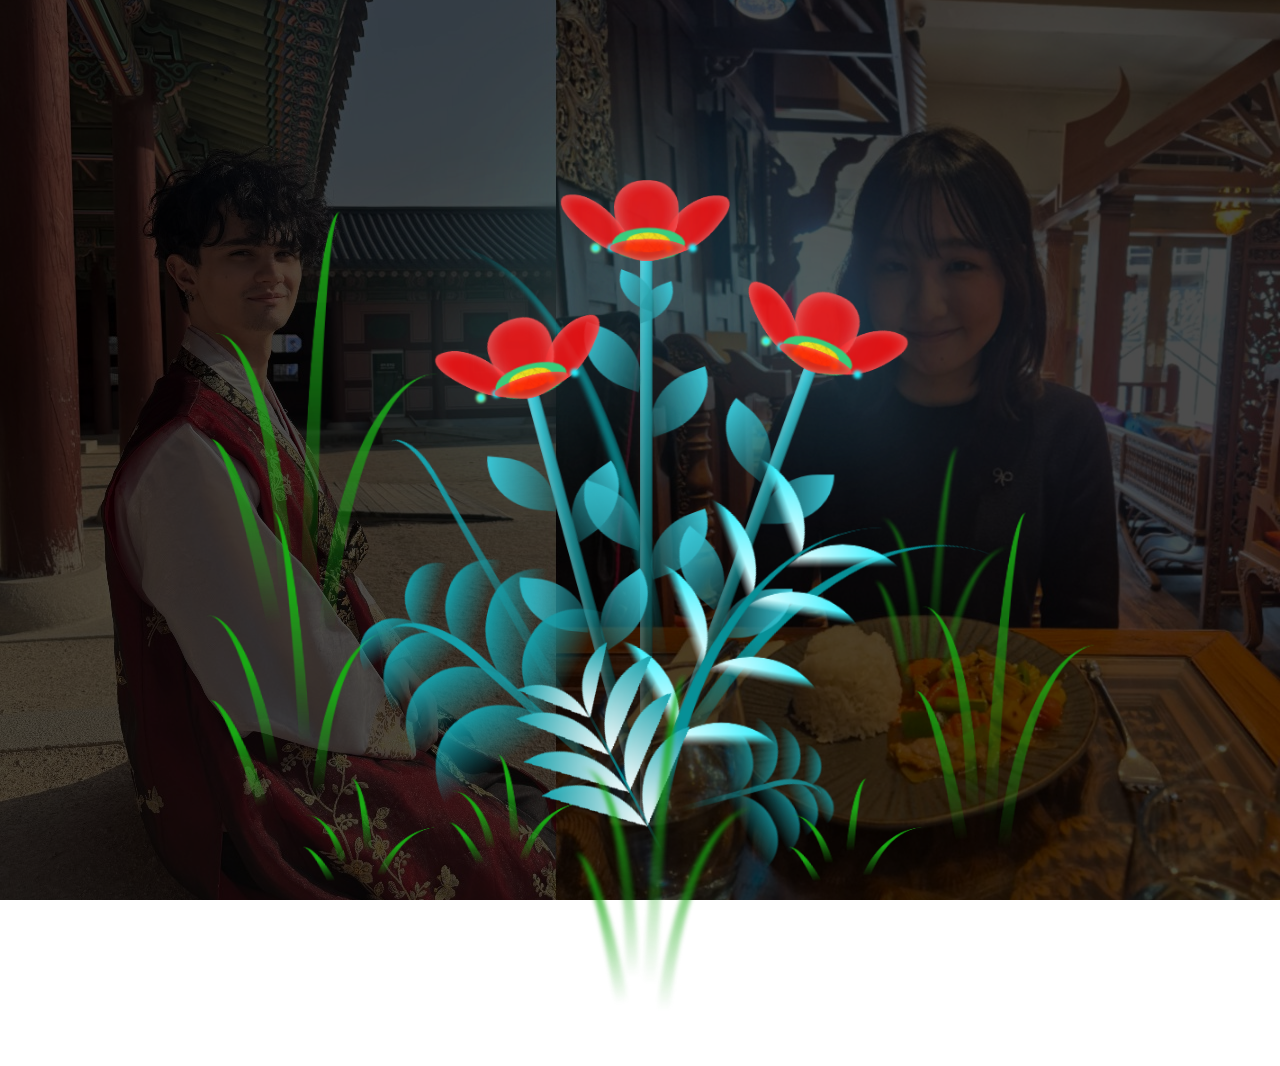
<file: index1.html>
<!DOCTYPE html>
<html lang="en">
<head>
    <meta charset="UTF-8">
    <meta http-equiv="X-UA-Compatible" content="IE=edge">
    <meta name="viewport" content="width=device-width, initial-scale=1.0">
    <link rel="stylesheet" href="style1.css">
    <title>Blossoming Flowers at Magical Night</title>
</head>
<body class="not-loaded">
  <div class="night" style="text-align: center;"> <h1 style="color: rgb(162, 247, 219); margin-top: 3%;">はるかに、ちょっとしたお花のサプライズ 🌸💐🌸 </h1> </div>
  <div class="flowers">
    
    <div class="flower flower--1">
      <div class="flower__leafs flower__leafs--1">
        <div class="flower__leaf flower__leaf--1"></div>
        <div class="flower__leaf flower__leaf--2"></div>
        <div class="flower__leaf flower__leaf--3"></div>
        <div class="flower__leaf flower__leaf--4"></div>
        <div class="flower__white-circle"></div>

        <div class="flower__light flower__light--1"></div>
        <div class="flower__light flower__light--2"></div>
        <div class="flower__light flower__light--3"></div>
        <div class="flower__light flower__light--4"></div>
        <div class="flower__light flower__light--5"></div>
        <div class="flower__light flower__light--6"></div>
        <div class="flower__light flower__light--7"></div>
        <div class="flower__light flower__light--8"></div>

      </div>
      <div class="flower__line">
        <div class="flower__line__leaf flower__line__leaf--1"></div>
        <div class="flower__line__leaf flower__line__leaf--2"></div>
        <div class="flower__line__leaf flower__line__leaf--3"></div>
        <div class="flower__line__leaf flower__line__leaf--4"></div>
        <div class="flower__line__leaf flower__line__leaf--5"></div>
        <div class="flower__line__leaf flower__line__leaf--6"></div>
      </div>
    </div>

    <div class="flower flower--2">
      <div class="flower__leafs flower__leafs--2">
        <div class="flower__leaf flower__leaf--1"></div>
        <div class="flower__leaf flower__leaf--2"></div>
        <div class="flower__leaf flower__leaf--3"></div>
        <div class="flower__leaf flower__leaf--4"></div>
        <div class="flower__white-circle"></div>

        <div class="flower__light flower__light--1"></div>
        <div class="flower__light flower__light--2"></div>
        <div class="flower__light flower__light--3"></div>
        <div class="flower__light flower__light--4"></div>
        <div class="flower__light flower__light--5"></div>
        <div class="flower__light flower__light--6"></div>
        <div class="flower__light flower__light--7"></div>
        <div class="flower__light flower__light--8"></div>

      </div>
      <div class="flower__line">
        <div class="flower__line__leaf flower__line__leaf--1"></div>
        <div class="flower__line__leaf flower__line__leaf--2"></div>
        <div class="flower__line__leaf flower__line__leaf--3"></div>
        <div class="flower__line__leaf flower__line__leaf--4"></div>
      </div>
    </div>

    <div class="flower flower--3">
      <div class="flower__leafs flower__leafs--3">
        <div class="flower__leaf flower__leaf--1"></div>
        <div class="flower__leaf flower__leaf--2"></div>
        <div class="flower__leaf flower__leaf--3"></div>
        <div class="flower__leaf flower__leaf--4"></div>
        <div class="flower__white-circle"></div>

        <div class="flower__light flower__light--1"></div>
        <div class="flower__light flower__light--2"></div>
        <div class="flower__light flower__light--3"></div>
        <div class="flower__light flower__light--4"></div>
        <div class="flower__light flower__light--5"></div>
        <div class="flower__light flower__light--6"></div>
        <div class="flower__light flower__light--7"></div>
        <div class="flower__light flower__light--8"></div>

      </div>
      <div class="flower__line">
        <div class="flower__line__leaf flower__line__leaf--1"></div>
        <div class="flower__line__leaf flower__line__leaf--2"></div>
        <div class="flower__line__leaf flower__line__leaf--3"></div>
        <div class="flower__line__leaf flower__line__leaf--4"></div>
      </div>
    </div>

    <div class="grow-ans" style="--d:1.2s">
      <div class="flower__g-long">
        <div class="flower__g-long__top"></div>
        <div class="flower__g-long__bottom"></div>
      </div>
    </div>

    <div class="growing-grass">
      <div class="flower__grass flower__grass--1">
        <div class="flower__grass--top"></div>
        <div class="flower__grass--bottom"></div>
        <div class="flower__grass__leaf flower__grass__leaf--1"></div>
        <div class="flower__grass__leaf flower__grass__leaf--2"></div>
        <div class="flower__grass__leaf flower__grass__leaf--3"></div>
        <div class="flower__grass__leaf flower__grass__leaf--4"></div>
        <div class="flower__grass__leaf flower__grass__leaf--5"></div>
        <div class="flower__grass__leaf flower__grass__leaf--6"></div>
        <div class="flower__grass__leaf flower__grass__leaf--7"></div>
        <div class="flower__grass__leaf flower__grass__leaf--8"></div>
        <div class="flower__grass__overlay"></div>
      </div>
    </div>

    <div class="growing-grass">
      <div class="flower__grass flower__grass--2">
        <div class="flower__grass--top"></div>
        <div class="flower__grass--bottom"></div>
        <div class="flower__grass__leaf flower__grass__leaf--1"></div>
        <div class="flower__grass__leaf flower__grass__leaf--2"></div>
        <div class="flower__grass__leaf flower__grass__leaf--3"></div>
        <div class="flower__grass__leaf flower__grass__leaf--4"></div>
        <div class="flower__grass__leaf flower__grass__leaf--5"></div>
        <div class="flower__grass__leaf flower__grass__leaf--6"></div>
        <div class="flower__grass__leaf flower__grass__leaf--7"></div>
        <div class="flower__grass__leaf flower__grass__leaf--8"></div>
        <div class="flower__grass__overlay"></div>
      </div>
    </div>

    <div class="grow-ans" style="--d:2.4s">
      <div class="flower__g-right flower__g-right--1">
        <div class="leaf"></div>
      </div>
    </div>

    <div class="grow-ans" style="--d:2.8s">
      <div class="flower__g-right flower__g-right--2">
        <div class="leaf"></div>
      </div>
    </div>

    <div class="grow-ans" style="--d:2.8s">
      <div class="flower__g-front">
        <div class="flower__g-front__leaf-wrapper flower__g-front__leaf-wrapper--1">
          <div class="flower__g-front__leaf"></div>
        </div>
        <div class="flower__g-front__leaf-wrapper flower__g-front__leaf-wrapper--2">
          <div class="flower__g-front__leaf"></div>
        </div>
        <div class="flower__g-front__leaf-wrapper flower__g-front__leaf-wrapper--3">
          <div class="flower__g-front__leaf"></div>
        </div>
        <div class="flower__g-front__leaf-wrapper flower__g-front__leaf-wrapper--4">
          <div class="flower__g-front__leaf"></div>
        </div>
        <div class="flower__g-front__leaf-wrapper flower__g-front__leaf-wrapper--5">
          <div class="flower__g-front__leaf"></div>
        </div>
        <div class="flower__g-front__leaf-wrapper flower__g-front__leaf-wrapper--6">
          <div class="flower__g-front__leaf"></div>
        </div>
        <div class="flower__g-front__leaf-wrapper flower__g-front__leaf-wrapper--7">
          <div class="flower__g-front__leaf"></div>
        </div>
        <div class="flower__g-front__leaf-wrapper flower__g-front__leaf-wrapper--8">
          <div class="flower__g-front__leaf"></div>
        </div>
        <div class="flower__g-front__line"></div>
      </div>
    </div>

    <div class="grow-ans" style="--d:3.2s">
      <div class="flower__g-fr">
        <div class="leaf"></div>
        <div class="flower__g-fr__leaf flower__g-fr__leaf--1"></div>
        <div class="flower__g-fr__leaf flower__g-fr__leaf--2"></div>
        <div class="flower__g-fr__leaf flower__g-fr__leaf--3"></div>
        <div class="flower__g-fr__leaf flower__g-fr__leaf--4"></div>
        <div class="flower__g-fr__leaf flower__g-fr__leaf--5"></div>
        <div class="flower__g-fr__leaf flower__g-fr__leaf--6"></div>
        <div class="flower__g-fr__leaf flower__g-fr__leaf--7"></div>
        <div class="flower__g-fr__leaf flower__g-fr__leaf--8"></div>
      </div>
    </div>

    <div class="long-g long-g--0">
      <div class="grow-ans" style="--d:3s">
        <div class="leaf leaf--0"></div>
      </div>
      <div class="grow-ans" style="--d:2.2s">
        <div class="leaf leaf--1"></div>
      </div>
      <div class="grow-ans" style="--d:3.4s">
        <div class="leaf leaf--2"></div>
      </div>
      <div class="grow-ans" style="--d:3.6s">
        <div class="leaf leaf--3"></div>
      </div>
    </div>

    <div class="long-g long-g--1">
      <div class="grow-ans" style="--d:3.6s">
        <div class="leaf leaf--0"></div>
      </div>
      <div class="grow-ans" style="--d:3.8s">
        <div class="leaf leaf--1"></div>
      </div>
      <div class="grow-ans" style="--d:4s">
        <div class="leaf leaf--2"></div>
      </div>
      <div class="grow-ans" style="--d:4.2s">
        <div class="leaf leaf--3"></div>
      </div>
    </div>

    <div class="long-g long-g--2">
      <div class="grow-ans" style="--d:4s">
        <div class="leaf leaf--0"></div>
      </div>
      <div class="grow-ans" style="--d:4.2s">
        <div class="leaf leaf--1"></div>
      </div>
      <div class="grow-ans" style="--d:4.4s">
        <div class="leaf leaf--2"></div>
      </div>
      <div class="grow-ans" style="--d:4.6s">
        <div class="leaf leaf--3"></div>
      </div>
    </div>

    <div class="long-g long-g--3">
      <div class="grow-ans" style="--d:4s">
        <div class="leaf leaf--0"></div>
      </div>
      <div class="grow-ans" style="--d:4.2s">
        <div class="leaf leaf--1"></div>
      </div>
      <div class="grow-ans" style="--d:3s">
        <div class="leaf leaf--2"></div>
      </div>
      <div class="grow-ans" style="--d:3.6s">
        <div class="leaf leaf--3"></div>
      </div>
    </div>

    <div class="long-g long-g--4">
      <div class="grow-ans" style="--d:4s">
        <div class="leaf leaf--0"></div>
      </div>
      <div class="grow-ans" style="--d:4.2s">
        <div class="leaf leaf--1"></div>
      </div>
      <div class="grow-ans" style="--d:3s">
        <div class="leaf leaf--2"></div>
      </div>
      <div class="grow-ans" style="--d:3.6s">
        <div class="leaf leaf--3"></div>
      </div>
    </div>

    <div class="long-g long-g--5">
      <div class="grow-ans" style="--d:4s">
        <div class="leaf leaf--0"></div>
      </div>
      <div class="grow-ans" style="--d:4.2s">
        <div class="leaf leaf--1"></div>
      </div>
      <div class="grow-ans" style="--d:3s">
        <div class="leaf leaf--2"></div>
      </div>
      <div class="grow-ans" style="--d:3.6s">
        <div class="leaf leaf--3"></div>
      </div>
    </div>

    <div class="long-g long-g--6">
      <div class="grow-ans" style="--d:4.2s">
        <div class="leaf leaf--0"></div>
      </div>
      <div class="grow-ans" style="--d:4.4s">
        <div class="leaf leaf--1"></div>
      </div>
      <div class="grow-ans" style="--d:4.6s">
        <div class="leaf leaf--2"></div>
      </div>
      <div class="grow-ans" style="--d:4.8s">
        <div class="leaf leaf--3"></div>
      </div>
    </div>

    <div class="long-g long-g--7">
      <div class="grow-ans" style="--d:3s">
        <div class="leaf leaf--0"></div>
      </div>
      <div class="grow-ans" style="--d:3.2s">
        <div class="leaf leaf--1"></div>
      </div>
      <div class="grow-ans" style="--d:3.5s">
        <div class="leaf leaf--2"></div>
      </div>
      <div class="grow-ans" style="--d:3.6s">
        <div class="leaf leaf--3"></div>
      </div>
    </div>
  </div>
</body>
</html>
<script src="main1.js"></script>
</file>
<file: style1.css>
*,
*::after,
*::before {
  padding: 0;
  margin: 0;
  box-sizing: border-box;
}

:root {
  --dark-color: #ffffff;
}

body {
  display: flex;
  align-items: flex-end;
  justify-content: center;
  min-height: 100vh;
  background-color: var(--dark-color);
  overflow: hidden;
  perspective: 1000px;
}

.night{
  position: fixed;
  inset: 0;
  z-index: 0;
}

.night::before{
  content:"";
  position: absolute;
  inset: 0;

  background: url("image.jpeg") center / cover no-repeat;
  transform: translateZ(0);          /* forces its own layer */
  will-change: transform;
}

/* dark overlay (separate, more reliable) */
.night::after{
  content:"";
  position: absolute;
  inset: 0;
  background: rgba(0,0,0,0.7);
}

/* phone: show whole image */
@media (max-width: 768px){
  .night::before{
    background-size: contain;
    background-color: #000;          /* letterbox area */
  }
}

.flowers {
  position: relative;
  transform: scale(0.9);
  z-index: 1;
}

.flower {
  position: absolute;
  bottom: 10vmin;
  transform-origin: bottom center;
  z-index: 10;
  --fl-speed: 0.8s;
}
.flower--1 {
  animation: moving-flower-1 4s linear infinite;
}
.flower--1 .flower__line {
  height: 70vmin;
  animation-delay: 0.3s;
}
.flower--1 .flower__line__leaf--1 {
  animation: blooming-leaf-right var(--fl-speed) 1.6s backwards;
}
.flower--1 .flower__line__leaf--2 {
  animation: blooming-leaf-right var(--fl-speed) 1.4s backwards;
}
.flower--1 .flower__line__leaf--3 {
  animation: blooming-leaf-left var(--fl-speed) 1.2s backwards;
}
.flower--1 .flower__line__leaf--4 {
  animation: blooming-leaf-left var(--fl-speed) 1s backwards;
}
.flower--1 .flower__line__leaf--5 {
  animation: blooming-leaf-right var(--fl-speed) 1.8s backwards;
}
.flower--1 .flower__line__leaf--6 {
  animation: blooming-leaf-left var(--fl-speed) 2s backwards;
}
.flower--2 {
  left: 50%;
  transform: rotate(20deg);
  animation: moving-flower-2 4s linear infinite;
}
.flower--2 .flower__line {
  height: 60vmin;
  animation-delay: 0.6s;
}
.flower--2 .flower__line__leaf--1 {
  animation: blooming-leaf-right var(--fl-speed) 1.9s backwards;
}
.flower--2 .flower__line__leaf--2 {
  animation: blooming-leaf-right var(--fl-speed) 1.7s backwards;
}
.flower--2 .flower__line__leaf--3 {
  animation: blooming-leaf-left var(--fl-speed) 1.5s backwards;
}
.flower--2 .flower__line__leaf--4 {
  animation: blooming-leaf-left var(--fl-speed) 1.3s backwards;
}
.flower--3 {
  left: 50%;
  transform: rotate(-15deg);
  animation: moving-flower-3 4s linear infinite;
}
.flower--3 .flower__line {
  animation-delay: 0.9s;
}
.flower--3 .flower__line__leaf--1 {
  animation: blooming-leaf-right var(--fl-speed) 2.5s backwards;
}
.flower--3 .flower__line__leaf--2 {
  animation: blooming-leaf-right var(--fl-speed) 2.3s backwards;
}
.flower--3 .flower__line__leaf--3 {
  animation: blooming-leaf-left var(--fl-speed) 2.1s backwards;
}
.flower--3 .flower__line__leaf--4 {
  animation: blooming-leaf-left var(--fl-speed) 1.9s backwards;
}
.flower__leafs {
  position: relative;
  animation: blooming-flower 2s backwards;
}
.flower__leafs--1 {
  animation-delay: 1.1s;
}
.flower__leafs--2 {
  animation-delay: 1.4s;
}
.flower__leafs--3 {
  animation-delay: 1.7s;
}
.flower__leafs::after {
  content: "";
  position: absolute;
  left: 0;
  top: 0;
  transform: translate(-50%, -100%);
  width: 8vmin;
  height: 8vmin;
  background-color: #6bf0ff;
  filter: blur(10vmin);
}
.flower__leaf {
  position: absolute;
  bottom: 0;
  left: 50%;
  width: 8vmin;
  height: 11vmin;
  border-radius: 51% 49% 47% 53%/44% 45% 55% 69%;
  background-color: #a7ffee;
  background-image: linear-gradient(to top, #ff0000, #ff0000);
  transform-origin: bottom center;
  opacity: 0.9;
  box-shadow: inset 0 0 2vmin rgba(255, 255, 255, 0.5);
}
.flower__leaf--1 {
  transform: translate(-10%, 1%) rotateY(40deg) rotateX(-50deg);
}
.flower__leaf--2 {
  transform: translate(-50%, -4%) rotateX(40deg);
}
.flower__leaf--3 {
  transform: translate(-90%, 0%) rotateY(45deg) rotateX(50deg);
}
.flower__leaf--4 {
  width: 8vmin;
  height: 8vmin;
  transform-origin: bottom left;
  border-radius: 4vmin 10vmin 4vmin 4vmin;
  transform: translate(0%, 18%) rotateX(70deg) rotate(-43deg);
  background-image: linear-gradient(to top, #ff0404, #ff0000);
  z-index: 1;
  opacity: 0.8;
}
.flower__white-circle {
  position: absolute;
  left: -3.5vmin;
  top: -3vmin;
  width: 9vmin;
  height: 4vmin;
  border-radius: 50%;
  background-color: #34c96e;
}
.flower__white-circle::after {
  content: "";
  position: absolute;
  left: 50%;
  top: 45%;
  transform: translate(-50%, -50%);
  width: 60%;
  height: 60%;
  border-radius: inherit;
  background-image: repeating-linear-gradient(135deg, rgba(0, 0, 0, 0.03) 0px, rgba(0, 0, 0, 0.03) 1px, transparent 1px, transparent 12px), repeating-linear-gradient(45deg, rgba(0, 0, 0, 0.03) 0px, rgba(0, 0, 0, 0.03) 1px, transparent 1px, transparent 12px), repeating-linear-gradient(67.5deg, rgba(0, 0, 0, 0.03) 0px, rgba(0, 0, 0, 0.03) 1px, transparent 1px, transparent 12px), repeating-linear-gradient(135deg, rgba(0, 0, 0, 0.03) 0px, rgba(0, 0, 0, 0.03) 1px, transparent 1px, transparent 12px), repeating-linear-gradient(45deg, rgba(0, 0, 0, 0.03) 0px, rgba(0, 0, 0, 0.03) 1px, transparent 1px, transparent 12px), repeating-linear-gradient(112.5deg, rgba(0, 0, 0, 0.03) 0px, rgba(0, 0, 0, 0.03) 1px, transparent 1px, transparent 12px), repeating-linear-gradient(112.5deg, rgba(0, 0, 0, 0.03) 0px, rgba(0, 0, 0, 0.03) 1px, transparent 1px, transparent 12px), repeating-linear-gradient(45deg, rgba(0, 0, 0, 0.03) 0px, rgba(0, 0, 0, 0.03) 1px, transparent 1px, transparent 12px), repeating-linear-gradient(22.5deg, rgba(0, 0, 0, 0.03) 0px, rgba(0, 0, 0, 0.03) 1px, transparent 1px, transparent 12px), repeating-linear-gradient(45deg, rgba(0, 0, 0, 0.03) 0px, rgba(0, 0, 0, 0.03) 1px, transparent 1px, transparent 12px), repeating-linear-gradient(22.5deg, rgba(0, 0, 0, 0.03) 0px, rgba(0, 0, 0, 0.03) 1px, transparent 1px, transparent 12px), repeating-linear-gradient(135deg, rgba(0, 0, 0, 0.03) 0px, rgba(0, 0, 0, 0.03) 1px, transparent 1px, transparent 12px), repeating-linear-gradient(157.5deg, rgba(0, 0, 0, 0.03) 0px, rgba(0, 0, 0, 0.03) 1px, transparent 1px, transparent 12px), repeating-linear-gradient(67.5deg, rgba(0, 0, 0, 0.03) 0px, rgba(0, 0, 0, 0.03) 1px, transparent 1px, transparent 12px), repeating-linear-gradient(67.5deg, rgba(0, 0, 0, 0.03) 0px, rgba(0, 0, 0, 0.03) 1px, transparent 1px, transparent 12px), linear-gradient(90deg, rgb(255, 235, 18), rgb(255, 206, 0));
}
.flower__line {
  height: 55vmin;
  width: 1.5vmin;
  background-image: linear-gradient(to left, rgba(0, 0, 0, 0.2), transparent, rgba(255, 255, 255, 0.2)), linear-gradient(to top, transparent 10%, #14757a, #39c6d6);
  box-shadow: inset 0 0 2px rgba(0, 0, 0, 0.5);
  animation: grow-flower-tree 4s backwards;
}
.flower__line__leaf {
  --w: 7vmin;
  --h: calc(var(--w) + 2vmin);
  position: absolute;
  top: 20%;
  left: 90%;
  width: var(--w);
  height: var(--h);
  border-top-right-radius: var(--h);
  border-bottom-left-radius: var(--h);
  background-image: linear-gradient(to top, rgba(20, 117, 122, 0.4), #39c6d6);
}
.flower__line__leaf--1 {
  transform: rotate(70deg) rotateY(30deg);
}
.flower__line__leaf--2 {
  top: 45%;
  transform: rotate(70deg) rotateY(30deg);
}
.flower__line__leaf--3, .flower__line__leaf--4, .flower__line__leaf--6 {
  border-top-right-radius: 0;
  border-bottom-left-radius: 0;
  border-top-left-radius: var(--h);
  border-bottom-right-radius: var(--h);
  left: -460%;
  top: 12%;
  transform: rotate(-70deg) rotateY(30deg);
}
.flower__line__leaf--4 {
  top: 40%;
}
.flower__line__leaf--5 {
  top: 0;
  transform-origin: left;
  transform: rotate(70deg) rotateY(30deg) scale(0.6);
}
.flower__line__leaf--6 {
  top: -2%;
  left: -450%;
  transform-origin: right;
  transform: rotate(-70deg) rotateY(30deg) scale(0.6);
}
.flower__light {
  position: absolute;
  bottom: 0vmin;
  width: 1vmin;
  height: 1vmin;
  background-color: rgb(255, 251, 0);
  border-radius: 50%;
  filter: blur(0.2vmin);
  animation: light-ans 4s linear infinite backwards;
}
.flower__light:nth-child(odd) {
  background-color: #23f0ff;
}
.flower__light--1 {
  left: -2vmin;
  animation-delay: 1s;
}
.flower__light--2 {
  left: 3vmin;
  animation-delay: 0.5s;
}
.flower__light--3 {
  left: -6vmin;
  animation-delay: 0.3s;
}
.flower__light--4 {
  left: 6vmin;
  animation-delay: 0.9s;
}
.flower__light--5 {
  left: -1vmin;
  animation-delay: 1.5s;
}
.flower__light--6 {
  left: -4vmin;
  animation-delay: 3s;
}
.flower__light--7 {
  left: 3vmin;
  animation-delay: 2s;
}
.flower__light--8 {
  left: -6vmin;
  animation-delay: 3.5s;
}
.flower__grass {
  --c: #159faa;
  --line-w: 1.5vmin;
  position: absolute;
  bottom: 12vmin;
  left: -7vmin;
  display: flex;
  flex-direction: column;
  align-items: flex-end;
  z-index: 20;
  transform-origin: bottom center;
  transform: rotate(-48deg) rotateY(40deg);
}
.flower__grass--1 {
  animation: moving-grass 2s linear infinite;
}
.flower__grass--2 {
  left: 2vmin;
  bottom: 10vmin;
  transform: scale(0.5) rotate(75deg) rotateX(10deg) rotateY(-200deg);
  opacity: 0.8;
  z-index: 0;
  animation: moving-grass--2 1.5s linear infinite;
}
.flower__grass--top {
  width: 7vmin;
  height: 10vmin;
  border-top-right-radius: 100%;
  border-right: var(--line-w) solid var(--c);
  transform-origin: bottom center;
  transform: rotate(-2deg);
}
.flower__grass--bottom {
  margin-top: -2px;
  width: var(--line-w);
  height: 25vmin;
  background-image: linear-gradient(to top, transparent, var(--c));
}
.flower__grass__leaf {
  --size: 10vmin;
  position: absolute;
  width: calc(var(--size) * 2.1);
  height: var(--size);
  border-top-left-radius: var(--size);
  border-top-right-radius: var(--size);
  background-image: linear-gradient(to top, transparent, transparent 30%, var(--c));
  z-index: 100;
}
.flower__grass__leaf--1 {
  top: -6%;
  left: 30%;
  --size: 6vmin;
  transform: rotate(-20deg);
  animation: growing-grass-ans--1 2s 2.6s backwards;
}
@keyframes growing-grass-ans--1 {
  0% {
    transform-origin: bottom left;
    transform: rotate(-20deg) scale(0);
  }
}
.flower__grass__leaf--2 {
  top: -5%;
  left: -110%;
  --size: 6vmin;
  transform: rotate(10deg);
  animation: growing-grass-ans--2 2s 2.4s linear backwards;
}
@keyframes growing-grass-ans--2 {
  0% {
    transform-origin: bottom right;
    transform: rotate(10deg) scale(0);
  }
}
.flower__grass__leaf--3 {
  top: 5%;
  left: 60%;
  --size: 8vmin;
  transform: rotate(-18deg) rotateX(-20deg);
  animation: growing-grass-ans--3 2s 2.2s linear backwards;
}
@keyframes growing-grass-ans--3 {
  0% {
    transform-origin: bottom left;
    transform: rotate(-18deg) rotateX(-20deg) scale(0);
  }
}
.flower__grass__leaf--4 {
  top: 6%;
  left: -135%;
  --size: 8vmin;
  transform: rotate(2deg);
  animation: growing-grass-ans--4 2s 2s linear backwards;
}
@keyframes growing-grass-ans--4 {
  0% {
    transform-origin: bottom right;
    transform: rotate(2deg) scale(0);
  }
}
.flower__grass__leaf--5 {
  top: 20%;
  left: 60%;
  --size: 10vmin;
  transform: rotate(-24deg) rotateX(-20deg);
  animation: growing-grass-ans--5 2s 1.8s linear backwards;
}
@keyframes growing-grass-ans--5 {
  0% {
    transform-origin: bottom left;
    transform: rotate(-24deg) rotateX(-20deg) scale(0);
  }
}
.flower__grass__leaf--6 {
  top: 22%;
  left: -180%;
  --size: 10vmin;
  transform: rotate(10deg);
  animation: growing-grass-ans--6 2s 1.6s linear backwards;
}
@keyframes growing-grass-ans--6 {
  0% {
    transform-origin: bottom right;
    transform: rotate(10deg) scale(0);
  }
}
.flower__grass__leaf--7 {
  top: 39%;
  left: 70%;
  --size: 10vmin;
  transform: rotate(-10deg);
  animation: growing-grass-ans--7 2s 1.4s linear backwards;
}
@keyframes growing-grass-ans--7 {
  0% {
    transform-origin: bottom left;
    transform: rotate(-10deg) scale(0);
  }
}
.flower__grass__leaf--8 {
  top: 40%;
  left: -215%;
  --size: 11vmin;
  transform: rotate(10deg);
  animation: growing-grass-ans--8 2s 1.2s linear backwards;
}
@keyframes growing-grass-ans--8 {
  0% {
    transform-origin: bottom right;
    transform: rotate(10deg) scale(0);
  }
}
.flower__grass__overlay {
  position: absolute;
  top: -10%;
  right: 0%;
  width: 100%;
  height: 100%;
  /* background-color: rgba(0, 0, 0, 0.6); */
  filter: blur(1.5vmin);
  z-index: 100;
}
.flower__g-long {
  --w: 2vmin;
  --h: 6vmin;
  --c: #159faa;
  position: absolute;
  bottom: 10vmin;
  left: -3vmin;
  transform-origin: bottom center;
  transform: rotate(-30deg) rotateY(-20deg);
  display: flex;
  flex-direction: column;
  align-items: flex-end;
  animation: flower-g-long-ans 3s linear infinite;
}
@keyframes flower-g-long-ans {
  0%, 100% {
    transform: rotate(-30deg) rotateY(-20deg);
  }
  50% {
    transform: rotate(-32deg) rotateY(-20deg);
  }
}
.flower__g-long__top {
  top: calc(var(--h) * -1);
  width: calc(var(--w) + 1vmin);
  height: var(--h);
  border-top-right-radius: 100%;
  border-right: 0.7vmin solid var(--c);
  transform: translate(-0.7vmin, 1vmin);
}
.flower__g-long__bottom {
  width: var(--w);
  height: 50vmin;
  transform-origin: bottom center;
  background-image: linear-gradient(to top, transparent 30%, var(--c));
  box-shadow: inset 0 0 2px rgba(0, 0, 0, 0.5);
  -webkit-clip-path: polygon(35% 0, 65% 1%, 100% 100%, 0% 100%);
          clip-path: polygon(35% 0, 65% 1%, 100% 100%, 0% 100%);
}
.flower__g-right {
  position: absolute;
  bottom: 6vmin;
  left: -2vmin;
  transform-origin: bottom left;
  transform: rotate(20deg);
}
.flower__g-right .leaf {
  width: 30vmin;
  height: 50vmin;
  border-top-left-radius: 100%;
  border-left: 2vmin solid #079097;
  /* background-image: linear-gradient(to bottom, transparent, var(--dark-color) 60%); */
  -webkit-mask-image: linear-gradient(to top, transparent 30%, #079097 60%);
}
.flower__g-right--1 {
  animation: flower-g-right-ans 2.5s linear infinite;
}
.flower__g-right--2 {
  left: 5vmin;
  transform: rotateY(-180deg);
  animation: flower-g-right-ans--2 3s linear infinite;
}
.flower__g-right--2 .leaf {
  height: 75vmin;
  filter: blur(0.3vmin);
  opacity: 0.8;
}
@keyframes flower-g-right-ans {
  0%, 100% {
    transform: rotate(20deg);
  }
  50% {
    transform: rotate(24deg) rotateX(-20deg);
  }
}
@keyframes flower-g-right-ans--2 {
  0%, 100% {
    transform: rotateY(-180deg) rotate(0deg) rotateX(-20deg);
  }
  50% {
    transform: rotateY(-180deg) rotate(6deg) rotateX(-20deg);
  }
}
.flower__g-front {
  position: absolute;
  bottom: 6vmin;
  left: 2.5vmin;
  z-index: 100;
  transform-origin: bottom center;
  transform: rotate(-28deg) rotateY(30deg) scale(1.04);
  animation: flower__g-front-ans 2s linear infinite;
}
@keyframes flower__g-front-ans {
  0%, 100% {
    transform: rotate(-28deg) rotateY(30deg) scale(1.04);
  }
  50% {
    transform: rotate(-35deg) rotateY(40deg) scale(1.04);
  }
}
.flower__g-front__line {
  width: 0.3vmin;
  height: 20vmin;
  background-image: linear-gradient(to top, transparent, #079097, transparent 100%);
  position: relative;
}
.flower__g-front__leaf-wrapper {
  position: absolute;
  top: 0;
  left: 0;
  transform-origin: bottom left;
  transform: rotate(10deg);
}
.flower__g-front__leaf-wrapper:nth-child(even) {
  left: 0vmin;
  transform: rotateY(-180deg) rotate(5deg);
  animation: flower__g-front__leaf-left-ans 1s ease-in backwards;
}
.flower__g-front__leaf-wrapper:nth-child(odd) {
  animation: flower__g-front__leaf-ans 1s ease-in backwards;
}
.flower__g-front__leaf-wrapper--1 {
  top: -8vmin;
  transform: scale(0.7);
  animation: flower__g-front__leaf-ans 1s 5.5s ease-in backwards !important;
}
.flower__g-front__leaf-wrapper--2 {
  top: -8vmin;
  transform: rotateY(-180deg) scale(0.7) !important;
  animation: flower__g-front__leaf-left-ans-2 1s 4.6s ease-in backwards !important;
}
.flower__g-front__leaf-wrapper--3 {
  top: -3vmin;
  animation: flower__g-front__leaf-ans 1s 4.6s ease-in backwards;
}
.flower__g-front__leaf-wrapper--4 {
  top: -3vmin;
  transform: rotateY(-180deg) scale(0.9) !important;
  animation: flower__g-front__leaf-left-ans-2 1s 4.6s ease-in backwards !important;
}
@keyframes flower__g-front__leaf-left-ans-2 {
  0% {
    transform: rotateY(-180deg) scale(0);
  }
}
.flower__g-front__leaf-wrapper--5, .flower__g-front__leaf-wrapper--6 {
  top: 2vmin;
}
.flower__g-front__leaf-wrapper--7, .flower__g-front__leaf-wrapper--8 {
  top: 6.5vmin;
}
.flower__g-front__leaf-wrapper--2 {
  animation-delay: 5.2s !important;
}
.flower__g-front__leaf-wrapper--3 {
  animation-delay: 4.9s !important;
}
.flower__g-front__leaf-wrapper--5 {
  animation-delay: 4.3s !important;
}
.flower__g-front__leaf-wrapper--6 {
  animation-delay: 4.1s !important;
}
.flower__g-front__leaf-wrapper--7 {
  animation-delay: 3.8s !important;
}
.flower__g-front__leaf-wrapper--8 {
  animation-delay: 3.5s !important;
}
@keyframes flower__g-front__leaf-ans {
  0% {
    transform: rotate(10deg) scale(0);
  }
}
@keyframes flower__g-front__leaf-left-ans {
  0% {
    transform: rotateY(-180deg) rotate(5deg) scale(0);
  }
}
.flower__g-front__leaf {
  width: 10vmin;
  height: 10vmin;
  border-radius: 100% 0% 0% 100%/100% 100% 0% 0%;
  box-shadow: inset 0 2px 1vmin hsla(184, 97%, 58%, 0.2);
  background-image: linear-gradient(to bottom left, transparent, var(--dark-color)), linear-gradient(to bottom right, #159faa 50%, transparent 50%, transparent);
  -webkit-mask-image: linear-gradient(to bottom right, #159faa 50%, transparent 50%, transparent);
  mask-image: linear-gradient(to bottom right, #159faa 50%, transparent 50%, transparent);
}
.flower__g-fr {
  position: absolute;
  bottom: -4vmin;
  left: vmin;
  transform-origin: bottom left;
  z-index: 10;
  animation: flower__g-fr-ans 2s linear infinite;
}
@keyframes flower__g-fr-ans {
  0%, 100% {
    transform: rotate(2deg);
  }
  50% {
    transform: rotate(4deg);
  }
}
.flower__g-fr .leaf {
  width: 30vmin;
  height: 50vmin;
  border-top-left-radius: 100%;
  border-left: 2vmin solid #079097;
  -webkit-mask-image: linear-gradient(to top, transparent 25%, #079097 50%);
  position: relative;
  z-index: 1;
}
.flower__g-fr__leaf {
  position: absolute;
  top: 0;
  left: 0;
  width: 10vmin;
  height: 10vmin;
  border-radius: 100% 0% 0% 100%/100% 100% 0% 0%;
  box-shadow: inset 0 2px 1vmin hsla(184, 97%, 58%, 0.2);
  background-image: linear-gradient(to bottom left, transparent, var(--dark-color) 98%), linear-gradient(to bottom right, #23f0ff 45%, transparent 50%, transparent);
  -webkit-mask-image: linear-gradient(135deg, #159faa 40%, transparent 50%, transparent);
}
.flower__g-fr__leaf--1 {
  left: 20vmin;
  transform: rotate(45deg);
  animation: flower__g-fr-leaft-ans-1 0.5s 5.2s linear backwards;
}
@keyframes flower__g-fr-leaft-ans-1 {
  0% {
    transform-origin: left;
    transform: rotate(45deg) scale(0);
  }
}
.flower__g-fr__leaf--2 {
  left: 12vmin;
  top: -7vmin;
  transform: rotate(25deg) rotateY(-180deg);
  animation: flower__g-fr-leaft-ans-6 0.5s 5s linear backwards;
}
.flower__g-fr__leaf--3 {
  left: 15vmin;
  top: 6vmin;
  transform: rotate(55deg);
  animation: flower__g-fr-leaft-ans-5 0.5s 4.8s linear backwards;
}
.flower__g-fr__leaf--4 {
  left: 6vmin;
  top: -2vmin;
  transform: rotate(25deg) rotateY(-180deg);
  animation: flower__g-fr-leaft-ans-6 0.5s 4.6s linear backwards;
}
.flower__g-fr__leaf--5 {
  left: 10vmin;
  top: 14vmin;
  transform: rotate(55deg);
  animation: flower__g-fr-leaft-ans-5 0.5s 4.4s linear backwards;
}
@keyframes flower__g-fr-leaft-ans-5 {
  0% {
    transform-origin: left;
    transform: rotate(55deg) scale(0);
  }
}
.flower__g-fr__leaf--6 {
  left: 0vmin;
  top: 6vmin;
  transform: rotate(25deg) rotateY(-180deg);
  animation: flower__g-fr-leaft-ans-6 0.5s 4.2s linear backwards;
}
@keyframes flower__g-fr-leaft-ans-6 {
  0% {
    transform-origin: right;
    transform: rotate(25deg) rotateY(-180deg) scale(0);
  }
}
.flower__g-fr__leaf--7 {
  left: 5vmin;
  top: 22vmin;
  transform: rotate(45deg);
  animation: flower__g-fr-leaft-ans-7 0.5s 4s linear backwards;
}
@keyframes flower__g-fr-leaft-ans-7 {
  0% {
    transform-origin: left;
    transform: rotate(45deg) scale(0);
  }
}
.flower__g-fr__leaf--8 {
  left: -4vmin;
  top: 15vmin;
  transform: rotate(15deg) rotateY(-180deg);
  animation: flower__g-fr-leaft-ans-8 0.5s 3.8s linear backwards;
}
@keyframes flower__g-fr-leaft-ans-8 {
  0% {
    transform-origin: right;
    transform: rotate(15deg) rotateY(-180deg) scale(0);
  }
}

.long-g {
  position: absolute;
  bottom: 25vmin;
  left: -42vmin;
  transform-origin: bottom left;
}
.long-g--1 {
  bottom: 0vmin;
  transform: scale(0.8) rotate(-5deg);
}
.long-g--1 .leaf {
  -webkit-mask-image: linear-gradient(to top, transparent 40%, #079097 80%) !important;
}
.long-g--1 .leaf--1 {
  --w: 5vmin;
  --h: 60vmin;
  left: -2vmin;
  transform: rotate(3deg) rotateY(-180deg);
}
.long-g--2, .long-g--3 {
  bottom: -3vmin;
  left: -35vmin;
  transform-origin: center;
  transform: scale(0.6) rotateX(60deg);
}
.long-g--2 .leaf, .long-g--3 .leaf {
  -webkit-mask-image: linear-gradient(to top, transparent 50%, #079097 80%) !important;
}
.long-g--2 .leaf--1, .long-g--3 .leaf--1 {
  left: -1vmin;
  transform: rotateY(-180deg);
}
.long-g--3 {
  left: -17vmin;
  bottom: 0vmin;
}
.long-g--3 .leaf {
  -webkit-mask-image: linear-gradient(to top, transparent 40%, #079097 80%) !important;
}
.long-g--4 {
  left: 25vmin;
  bottom: -3vmin;
  transform-origin: center;
  transform: scale(0.6) rotateX(60deg);
}
.long-g--4 .leaf {
  -webkit-mask-image: linear-gradient(to top, transparent 50%, #079097 80%) !important;
}
.long-g--5 {
  left: 42vmin;
  bottom: 0vmin;
  transform: scale(0.8) rotate(2deg);
}
.long-g--6 {
  left: 0vmin;
  bottom: -20vmin;
  z-index: 100;
  filter: blur(0.3vmin);
  transform: scale(0.8) rotate(2deg);
}
.long-g--7 {
  left: 35vmin;
  bottom: 20vmin;
  z-index: -1;
  filter: blur(0.3vmin);
  transform: scale(0.6) rotate(2deg);
  opacity: 0.7;
}
.long-g .leaf {
  --w: 15vmin;
  --h: 40vmin;
  --c: #1aaa15;
  position: absolute;
  bottom: 0;
  width: var(--w);
  height: var(--h);
  border-top-left-radius: 100%;
  border-left: 2vmin solid var(--c);
  -webkit-mask-image: linear-gradient(to top, transparent 20%, var(--dark-color));
  transform-origin: bottom center;
}
.long-g .leaf--0 {
  left: 2vmin;
  animation: leaf-ans-1 4s linear infinite;
}
.long-g .leaf--1 {
  --w: 5vmin;
  --h: 60vmin;
  animation: leaf-ans-1 4s linear infinite;
}
.long-g .leaf--2 {
  --w: 10vmin;
  --h: 40vmin;
  left: -0.5vmin;
  bottom: 5vmin;
  transform-origin: bottom left;
  transform: rotateY(-180deg);
  animation: leaf-ans-2 3s linear infinite;
}
.long-g .leaf--3 {
  --w: 5vmin;
  --h: 30vmin;
  left: -1vmin;
  bottom: 3.2vmin;
  transform-origin: bottom left;
  transform: rotate(-10deg) rotateY(-180deg);
  animation: leaf-ans-3 3s linear infinite;
}

@keyframes leaf-ans-1 {
  0%, 100% {
    transform: rotate(-5deg) scale(1);
  }
  50% {
    transform: rotate(5deg) scale(1.1);
  }
}
@keyframes leaf-ans-2 {
  0%, 100% {
    transform: rotateY(-180deg) rotate(5deg);
  }
  50% {
    transform: rotateY(-180deg) rotate(0deg) scale(1.1);
  }
}
@keyframes leaf-ans-3 {
  0%, 100% {
    transform: rotate(-10deg) rotateY(-180deg);
  }
  50% {
    transform: rotate(-20deg) rotateY(-180deg);
  }
}
.grow-ans {
  animation: grow-ans 2s var(--d) backwards;
}

@keyframes grow-ans {
  0% {
    transform: scale(0);
    opacity: 0;
  }
}
@keyframes light-ans {
  0% {
    opacity: 0;
    transform: translateY(0vmin);
  }
  25% {
    opacity: 1;
    transform: translateY(-5vmin) translateX(-2vmin);
  }
  50% {
    opacity: 1;
    transform: translateY(-15vmin) translateX(2vmin);
    filter: blur(0.2vmin);
  }
  75% {
    transform: translateY(-20vmin) translateX(-2vmin);
    filter: blur(0.2vmin);
  }
  100% {
    transform: translateY(-30vmin);
    opacity: 0;
    filter: blur(1vmin);
  }
}
@keyframes moving-flower-1 {
  0%, 100% {
    transform: rotate(2deg);
  }
  50% {
    transform: rotate(-2deg);
  }
}
@keyframes moving-flower-2 {
  0%, 100% {
    transform: rotate(18deg);
  }
  50% {
    transform: rotate(14deg);
  }
}
@keyframes moving-flower-3 {
  0%, 100% {
    transform: rotate(-18deg);
  }
  50% {
    transform: rotate(-20deg) rotateY(-10deg);
  }
}
@keyframes blooming-leaf-right {
  0% {
    transform-origin: left;
    transform: rotate(70deg) rotateY(30deg) scale(0);
  }
}
@keyframes blooming-leaf-left {
  0% {
    transform-origin: right;
    transform: rotate(-70deg) rotateY(30deg) scale(0);
  }
}
@keyframes grow-flower-tree {
  0% {
    height: 0;
    border-radius: 1vmin;
  }
}
@keyframes blooming-flower {
  0% {
    transform: scale(0);
  }
}
@keyframes moving-grass {
  0%, 100% {
    transform: rotate(-48deg) rotateY(40deg);
  }
  50% {
    transform: rotate(-50deg) rotateY(40deg);
  }
}
@keyframes moving-grass--2 {
  0%, 100% {
    transform: scale(0.5) rotate(75deg) rotateX(10deg) rotateY(-200deg);
  }
  50% {
    transform: scale(0.5) rotate(79deg) rotateX(10deg) rotateY(-200deg);
  }
}
.growing-grass {
  animation: growing-grass-ans 1s 2s backwards;
}

@keyframes growing-grass-ans {
  0% {
    transform: scale(0);
  }
}
.not-loaded * {
  animation-play-state: paused !important;
}/*# sourceMappingURL=style.css.map */
</file>
